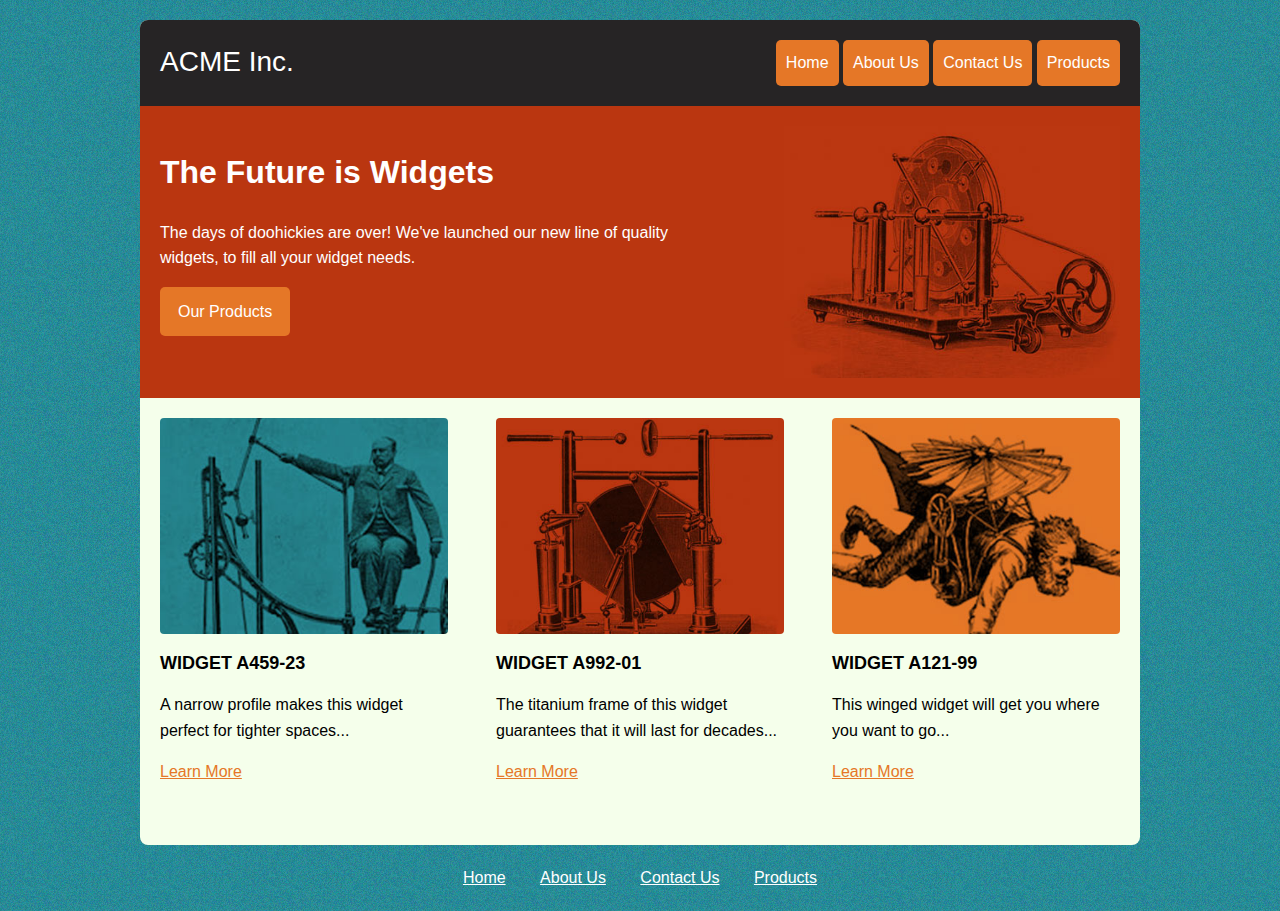
<file: index.html>
<!doctype html>
<html>
<head>
    <meta charset="UTF-8">
    <title>Widgets - Floats KD</title>
    <link rel="stylesheet" href="style.css">
</head>
<body>
    <div class="wrapper">
        <header id="site_header" class="clearfix">
            <a href="index.html" id="logo">ACME Inc.</a>
            <nav id="main_nav">
                <a href="index.html">Home</a>
                <a href="#">About Us</a>
                <a href="#">Contact Us</a>
                <a href="./products.html">Products</a>
            </nav>
        </header>
        <main>
            <section id="call_to_action" class="clearfix" >
                <div>
                    <h1>The Future is Widgets</h1>
                    <p>The days of doohickies are over! We've launched our new line of quality widgets, to fill all your widget needs.</p>
                    <a href="">Our Products</a>
                </div>
                <img src="./img/widget-5.jpg" alt="Widget #5">
            </section>
            <section id="featured_products">
                <ul class="clearfix">
                    <li>
                        <img src="./img/widget-9.jpg" alt="Widget #9">
                        <h2>Widget A459-23</h2>
                        <p>A narrow profile makes this widget perfect for tighter spaces...</p>
                        <a href="./products.html">Learn More</a>
                    </li>
                    <li>
                        <img src="./img/widget-4.jpg" alt="Widget #4">
                        <h2>Widget A992-01</h2>
                        <p>The titanium frame of this widget guarantees that it will last for decades...</p>
                        <a href="./products.html">Learn More</a>
                    </li>
                    <li>
                        <img src="./img/widget-1.jpg" alt="Widget #1">
                        <h2>Widget A121-99</h2>
                        <p>This winged widget will get you where you want to go...</p>
                        <a href="./products.html">Learn More</a>
                    </li>
                </ul>
            </section>
        </main>
    </div>
    <footer id="site_footer">
        <nav>
            <a href="index.html">Home</a>
            <a href="#">About Us</a>
            <a href="#">Contact Us</a>
            <a href="products.html">Products</a>
        </nav>
    </footer>
</body>
</html>
</file>
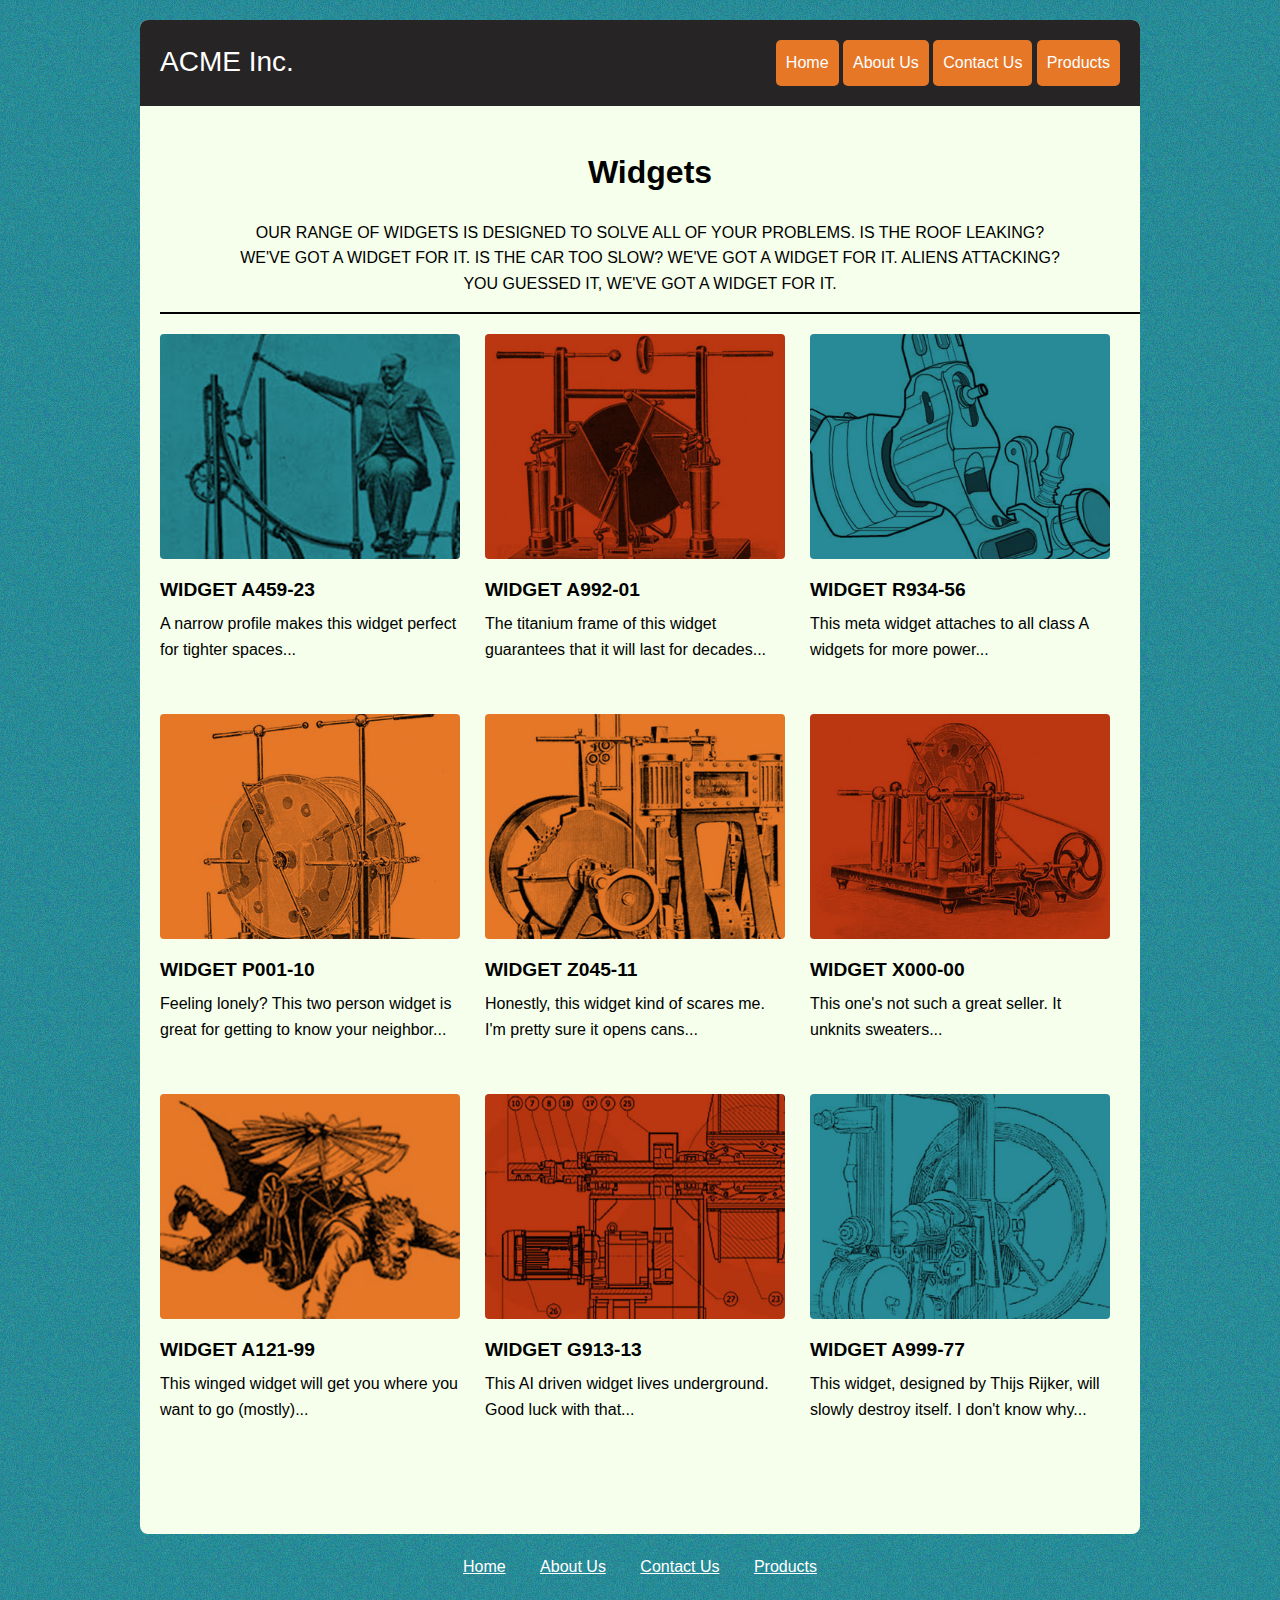
<file: products.html>
<!doctype html>
<html>
<head>
    <meta charset="UTF-8">
    <title>Wdigets - Floats</title>
    <link rel="stylesheet" href="style.css">
</head>
<body>
    <div class="wrapper">
        <header id="site_header" class="clearfix">
            <a href="index.html" id="logo">ACME Inc.</a>
            <nav id="main_nav">
                <a href="index.html">Home</a>
                <a href="#">About Us</a>
                <a href="#">Contact Us</a>
                <a href="./products.html">Products</a>
            </nav>
        </header>
        <main>
            <section id="products">
                <header>
                    <h1>Widgets</h1>
                    <p>Our range of widgets is designed to solve all of your problems. Is the roof leaking? We've got a widget for it. Is the car too slow? We've got a widget for it. Aliens attacking? You guessed it, we've got a widget for it.</p>
                </header>
                <ul class="clearfix">
                    <li>
                        <img src="./img/widget-9.jpg" alt="Widget #9">
                        <h2>Widget A459-23</h2>
                        <p>A narrow profile makes this widget perfect for tighter spaces...</p>
                    </li>
                    <li>
                        <img src="./img/widget-4.jpg" alt="Widget #4">
                        <h2>Widget A992-01</h2>
                        <p>The titanium frame of this widget guarantees that it will last for decades...</p>
                    </li>
                    <li>
                        <img src="./img/widget-7.jpg" alt="Widget #7">
                        <h2>Widget R934-56</h2>
                        <p>This meta widget attaches to all class A widgets for more power...</p>
                    </li>
                    <li>
                        <img src="./img/widget-2.jpg" alt="Widget #2">
                        <h2>Widget P001-10</h2>
                        <p>Feeling lonely? This two person widget is great for getting to know your neighbor...</p>
                    </li>
                    <li>
                        <img src="./img/widget-3.jpg" alt="Widget #3">
                        <h2>Widget Z045-11</h2>
                        <p>Honestly, this widget kind of scares me. I'm pretty sure it opens cans...</p>
                    </li>
                    <li>
                        <img src="./img/widget-5.jpg" alt="Widget #5">
                        <h2>Widget X000-00</h2>
                        <p>This one's not such a great seller. It unknits sweaters...</p>
                    </li>
                    <li>
                        <img src="./img/widget-1.jpg" alt="Widget #1">
                        <h2>Widget A121-99</h2>
                        <p>This winged widget will get you where you want to go (mostly)...</p>
                    </li>
                    <li>
                        <img src="./img/widget-6.jpg" alt="Widget #6">
                        <h2>Widget G913-13</h2>
                        <p>This AI driven widget lives underground. Good luck with that...</p>
                    </li>
                    <li>
                        <img src="./img/widget-8.jpg" alt="Widget #8">
                        <h2>Widget A999-77</h2>
                        <p>This widget, designed by Thijs Rijker, will slowly destroy itself. I don't know why...</p>
                    </li>
                </ul>
            </section>
        </main>
    </div>
    <footer id="site_footer">
        <nav>
            <a href="index.html">Home</a>
            <a href="#">About Us</a>
            <a href="#">Contact Us</a>
            <a href="products.html">Products</a>
        </nav>
    </footer>
</body>
</html>
</file>
<file: style.css>
/*
FONT-FAMILY STACK:

Helvetica, Arial, sans-serif

COLORS:

red:    #BA3610
orange: #E57727
blue:   #278A96
black:  #132226
brown:  #262425
white:  #F5FFEB
*/

/*************************/
/**** GENERIC STYLES *****/
/*************************/
.clearfix:after {
    content:"";
    display:block;
    clear:both;
}
body{
    font-family: Helvetica, Arial, sans-serif;
    background-image: url( "./img/bg.jpg" );
    line-height: 1.6;
    margin: 0;
    padding-top: 20px;
}
img{
    max-width: 100%;
    display: block;
    margin: 0;
    padding: 0;
}
.wrapper{
    background-color: #F5FFEB;
    width: 1000px;
    /** TODO 1: Center the site on the screen **/
    margin: auto;
    border-radius: 8px;
    overflow: hidden;
}

/*************************/
/**** HEADER STYLES ******/
/*************************/
#site_header{
    background-color: #262425;
    padding: 20px;
}

/* TODO: Arrange the logo and navigation links into a row */

#logo{
    float: left;
    color: white;
    text-decoration: none;
    font-size: 28px;
    padding-top: 0;
}

#main_nav{
    float: right;
    text-align: right;
    width: 75%;
    /* #main_nav styles here */
}
#main_nav a{
    background-color: #E57727;
    text-decoration: none;
    color: white;
    display: inline-block;
    padding: 10px;
    border-radius: 5px;

    /* #navigation button styles here */
}
#main_nav a:hover{
    background-color: #BA3610;
}

/*********************************/
/**** CALL TO ACTION STYLES ******/
/*********************************/
#call_to_action{
    background-color: #BA3610;
    padding: 20px;
}

/**
    TODO 2:
    float the block of text
    and the image into columns
    The text column should be wider than
    the image column
**/
#call_to_action div{
    /* text column styles here */
    float: left;
    width: 55%;
}
#call_to_action img{
    /* image column styles here */
    width: 35%;
    float: right;
}
#call_to_action h1, #call_to_action p{
    color: white;
}
#call_to_action a{
    background-color: #E57727;
    display: inline-block;
    padding: 12px 18px;
    text-decoration: none;
    color: white;
    border-radius: 5px;
}
#call_to_action a:hover{
    background-color: #278A96;
}

/***************************/
/**** FEATURED STYLES ******/
/***************************/
#featured_products{
    padding: 20px;
    margin-bottom: 40px;
}
#featured_products ul{
    list-style: none;
    padding: 0;
    margin: 0;
}

/**
    TODO 3:
    float the three list items
    into equal columns
    The last column will need some special
    styling to make things fit correctly
**/

#featured_products li{
    /* list item styles here */
    float: left;
    width: 30%;
    margin-right: 5%;

}
#featured_products li:last-child{
    /* styles for the last li here */
    float: right;
    width: 30%;
    margin-right: 0;
}
#featured_products li img{
    border-radius: 4px;
}
#featured_products h2{
    /* TODO 4: Match the styles of the h2 to the mockup */
    text-transform: uppercase;
    font-size: 18px;
}
#featured_products p{
    margin-top: 5px;
}
#featured_products a{
    color: #E57727;
}
#featured_products a:hover{
    color: #278A96;
}

/*************************/
/**** FOOTER STYLES ******/
/*************************/
#site_footer{
    width: 1000px;
    margin: 0 auto;
}
#site_footer nav{
    text-align: center;
    padding: 20px 0;
}
#site_footer nav a{
    display: inline-block;
    color: white;
    padding: 0 15px;
}
#site_footer nav a:hover{
    color: #132226;
}

/*******************************/
/**** PRODUCT PAGE STYLES ******/
/*******************************/
#products{
    padding: 20px 0 20px 20px;
    margin-bottom: 40px;
}
#products header{
    /* TODO 5: Style the product list header to match the mockup */
    text-align: center;
    margin-bottom: 20px;
    padding: 0 80px;
    border-bottom: 2px solid black;

}
#products header p{
    text-transform: uppercase;
}
#products ul{
    list-style: none;
    padding: 0;
    margin: 0;
}

/**
    TODO 3:
    float the nine list items into a 3 column grid
    The columns should be equal
**/

#products li{
    /* Height is set to stabalize the grid */
    float: left;
    height: 380px;
    width: 300px;
    padding-right: 25px;

    /* Additional styles for the li elements here */
}
#products li img{
    border-radius: 4px;
}
#products li h2{
    margin-bottom: 5px;
    text-transform: uppercase;
    font-size: 1.2em;
}
#products p{
    margin-top: 0;
}
</file>
